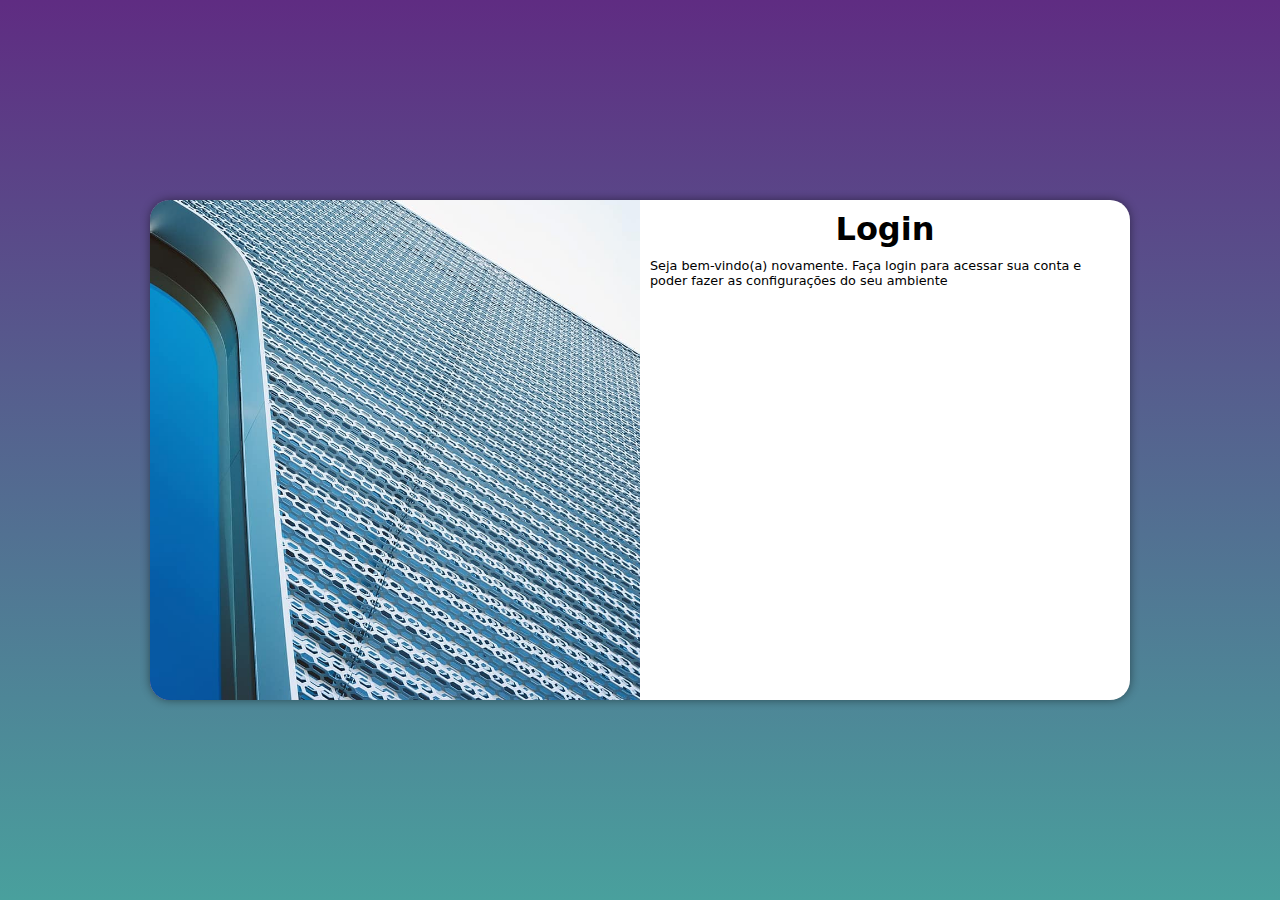
<file: index.html>
<!DOCTYPE html>
<html lang="pt-br">
<head>
    <meta charset="UTF-8">
    <meta name="viewport" content="width=device-width, initial-scale=1.0">
    <title>Login</title>
    <link rel="stylesheet" href="estilos/style.css">
    <link rel="stylesheet" href="estilos/media-query.css">
</head>
<body>
    <main>
        <section id="login">
            <div id="imagem">
                <!-- Aqui vai a imagem na CSS -->
            </div>
            <div id="formulario">
                <h1>Login</h1>
                <p>Seja bem-vindo(a) novamente. Faça login para acessar sua conta e poder fazer as configurações do seu ambiente</p>
                <form action="login.php" method="post">

                </form>
            </div>
        </section>
    </main>
</body>
</html>
</file>
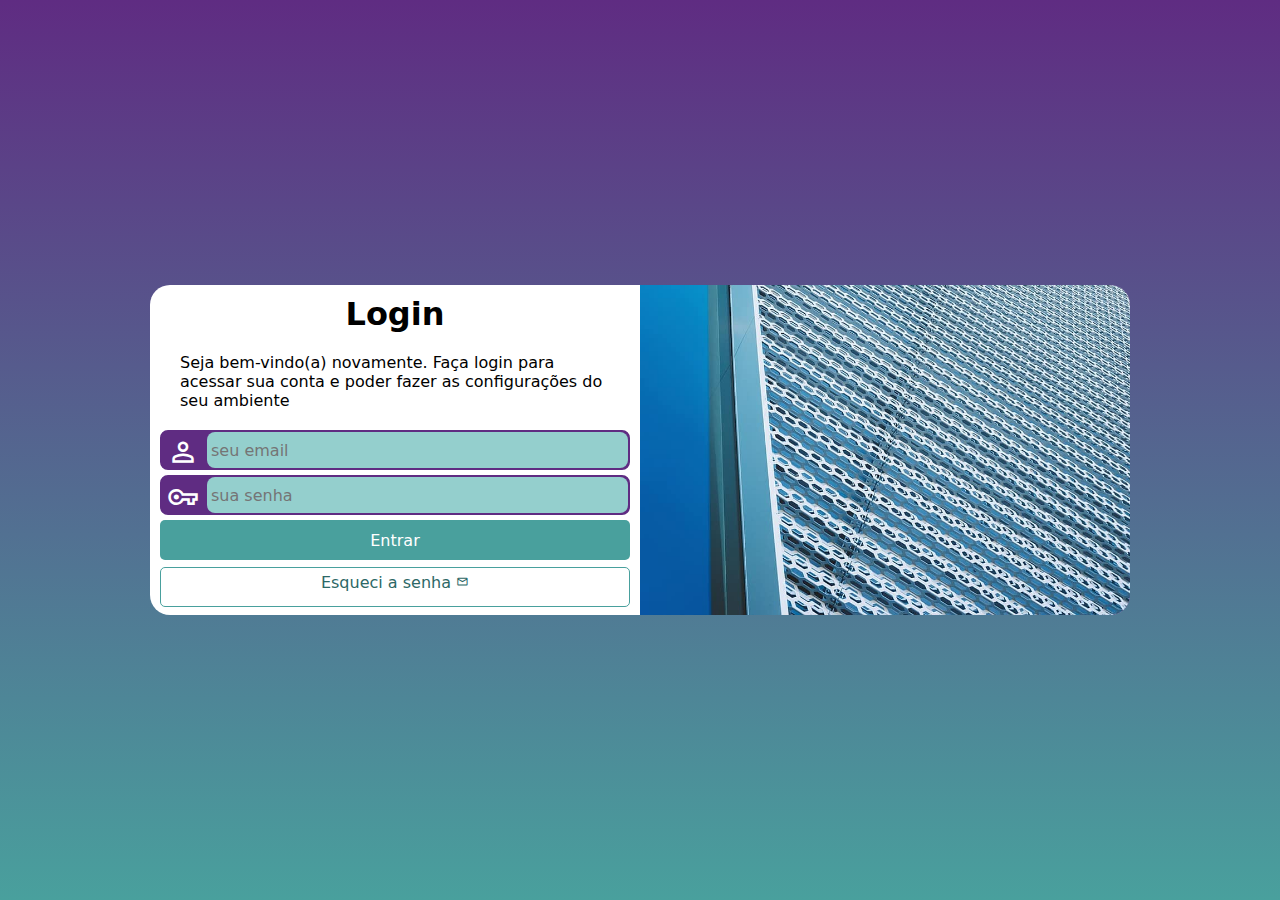
<file: projeto 2/login.html>
<!DOCTYPE html>
<html lang="pt-br">

<head>
    <meta charset="UTF-8">
    <meta name="viewport" content="width=device-width, initial-scale=1.0">
    <title>Login</title>
    <link href="https://fonts.googleapis.com/css2?family=Material+Symbols+Outlined" rel="stylesheet" />
    <link rel="stylesheet" href="estilos2/style.css">
    <link rel="stylesheet" href="estilos2/mediaquery.css">
</head>

<body>
    <main>
        <section id="login">
            <div id="imagem">
                <!-- Aqui vai a imagem em CSS -->
            </div>
            <div id="formulario">
                <h1>Login</h1>
                <p>Seja bem-vindo(a) novamente. Faça login para acessar sua conta e poder fazer as configurações do seu
                    ambiente</p>
                <form action="login2.php" method="post" autocomplete="on">
                    <div class="campo">
                        <span class="material-symbols-outlined">person</span>
                        <input type="email" name="login" id="ilogin" placeholder="seu email" autocomplete="email" required maxlength="30">
                        <label for="ilogin">Login</label>
                    </div>
                    <div class="campo">
                        <span class="material-symbols-outlined">vpn_key</span>
                        <input type="password" name="senha" id="isenha" placeholder="sua senha"
                        autocomplete="current-password" required minlength="8px" maxlength="20px">
                        <label for="isenha">Senha</label>
                    </div>
                    <input type="submit" value="Entrar">
                    <a href="esqueci.html" class="botao">
                        Esqueci a senha
                        <span class="material-symbols-outlined">mail</span>
                    </a>
                </form>
            </div>
        </section>
    </main>
</body>

</html>
</file>
<file: estilos/style.css>
@charset "UTF-8";

/* 
    Paleta de cores
    Verde: #49a09d
    Lilás: #5f2c82
*/

* {
    font-family: system-ui, -apple-system, BlinkMacSystemFont, 'Segoe UI', Roboto, Oxygen, Ubuntu, Cantarell, 'Open Sans', 'Helvetica Neue', sans-serif;
    padding: 0px;
    margin: 0px;
    box-sizing: border-box;
}

body, html {
    background-color: #5f2c82;
    height: 100vh;
    width: 100vw;
}

main {
    display: flex;
    flex-flow: row nowrap;
    justify-content: center;
    align-items: center;

    position: relative;
    height: 100vh;
    width: 100vw;
}

section#login {
    overflow: hidden;
    background-color: white;
    width: 250px;
    height: 500px;
    border-radius: 20px;
    box-shadow: 0px 0px 10px rgba(0, 0, 0, 0.450);

    transition: width .3s, height .3s;
    transition-timing-function: ease;
}

section#login > div#imagem {
    display: block;
    background: #5f2c82 url(../imagens/metal.jpg) no-repeat;
    background-size: cover;
    background-position: left bottom;
    height: 200px;
}

section#login > div#formulario {
    display: block;
    padding: 10px;
}

div#formulario > h1 {
    text-align: center;
    margin-bottom: 10px;
}

div#formulario > p {
    font-size: 0.8em;
}

form > div.campo {
    background-color: #5f2c82;
    border: 2px solid #5f2c82;
    display: block;
    width: 100%;
    height: 40px;
    border-radius: 8px;
    margin: 5px 0px;
}

div.campo > label {
    display: none;
}

div.campo > span {
    color: white;
    font-size: 2em;
    width: 40px;
    padding: 5px;
    height: 100%;
    line-height: 30px;
    text-align: center;
}

div.campo > input {
    background-color: #94cfcd;
    font-size: 1em;
    width: calc(100% - 45px);
    height: 100%;
    float: right;
    border: 0px;
    border-radius: 8px;
    padding: 4px;
}

div.campo > input:focus-within {
    background-color: white;
    border: none;
}

form > input[type=submit] {
    display: block;
    font-size: 1em;
    width: 100%;
    height: 40px;
    background-color: #49a09d;
    color: white;
    border: none;
    border-radius: 5px;
    cursor: pointer;
}

form > input[type=submit]:hover {
    background-color: #2d6866;
}

form > a.botao {
    display: block;
    text-align: center;
    font-size: 1em;
    width: 100%;
    height: 40px;
    padding-top: 5px;
    margin-top: 7px;
    background-color: white;
    color: #2d6866;
    border: 1px solid #49a09d;
    border-radius: 5px;
    text-decoration: none;
}

form > a.botao:hover {
    background-color: #6cd3cf;
}

form > a.botao > span {
    font-size: 0.8em;
}
</file>
<file: estilos/media-query.css>
@charset "UTF-8";

/* Typical Device breakpoints (2024)
------------------------------------
pequenas telas: até 640px
celulares: de 640 até 768px
tablets: de 768 até 1024px
desktops: de 1024 até 1280px
grandes desktops: acima de 1280px
*/

@media screen and (min-width: 768px) and (max-width:1024px) {
    body {
        background-image: linear-gradient(to top, #49a09d, #5f2c82);
    }

    section#login {
        width: 90vw;
    }

    section#login > div#imagem {
        float: left;
        width: 30%;
        height: 100%;
    }

    section#login > div#formulario {
        float: right;
        width: 70%
        ;
    }
}

@media screen and (min-width:1024px) {
    body {
        background-image: linear-gradient(to top, #49a09d, #5f2c82);
    }

    section#login {
        width: 980px;
    }

    section#login > div#imagem {
        float: left;
        width: 50%;
        height: 100%;
    }

    section#login > div#formulario {
        float: right;
        width: 50%;
    }
}
</file>
<file: projeto 2/estilos2/style.css>
@charset "UTF-8";

/* 
    Paleta de cores
    Verde: #49a09d
    Lilás: #5f2c82
*/

* {
    font-family: system-ui, -apple-system, BlinkMacSystemFont, 'Segoe UI', Roboto, Oxygen, Ubuntu, Cantarell, 'Open Sans', 'Helvetica Neue', sans-serif;
    padding: 0px;
    margin: 0px;
    box-sizing: border-box;
}

body, html {
    background-color: #5f2c82;
    height: 100vh;
    width: 100vw;
}

main {
    position: relative;
    height: 100vh;
    width: 100vw;
}

section#login {
    position: absolute;
    top: 50%;
    left: 50%;

    overflow: hidden;

    background-color: white;
    width: 250px;
    height: 500px;
    border-radius: 20px;
    box-shadow: 0px 0px 10px solid rgba(0, 0, 0, 0.452);

    transform: translate(-50%, -50%);
    transition: width .3s, height .3s;
    transition-timing-function: ease;
}

section#login > div#imagem {
    display: block;
    background: #5f2c82 url(../imagens2/metal.jpg) no-repeat;
    background-size: cover;
    background-position: left bottom;
    height: 200px;
}

section#login > div#formulario {
    display: block;
    padding: 10px;
}

div#formulario > h1 {
    text-align: center;
    margin-bottom: 10px;
}

div#formulario > p {
    font-size: 0.8em;
}

form > div.campo {
    background-color: #5f2c82;
    border: 2px solid #5f2c82;
    display: block;
    width: 100%;
    height: 40px;
    border-radius: 8px;
    margin: 5px 0px;
}

div.campo > label {
    display: none;
}

div.campo > span {
    color: white;
    font-size: 2em;
    width: 40px;
    padding: 5px;
    height: 100%;
    line-height: 30px;
    text-align: center;
}

div.campo > input {
    background-color: #94cfcd;
    font-size: 1em;
    width: calc(100% - 45px);
    height: 100%;
    float: right;
    border: 0px;
    border-radius: 8px;
    padding: 4px;
}

div.campo > input:focus-within {
    background-color: white;
    border: none;
}

form > input[type=submit] {
    display: block;
    font-size: 1em;
    width: 100%;
    height: 40px;
    background-color: #49a09d;
    color: white;
    border: none;
    border-radius: 5px;
    cursor: pointer;
}

form > input[type=submit]:hover {
    background-color: #2d6866;
}

form > a.botao {
    display: block;
    text-align: center;
    font-size: 1em;
    width: 100%;
    height: 40px;
    padding-top: 5px;
    margin-top: 7px;
    background-color: white;
    color: #2d6866;
    border: 1px solid #49a09d;
    border-radius: 5px;
    text-decoration: none;
}

form > a.botao:hover {
    background-color: #6cd3cf;
}

form > a.botao > span {
    font-size: 0.8em;
}
</file>
<file: projeto 2/estilos2/mediaquery.css>
@charset "UTF-8";

/* Typical Device breakpoints (2024)
------------------------------------
pequenas telas: até 640px
celulares: de 640 até 768px
tablets: de 768 até 1024px
desktops: de 1024 até 1280px
grandes desktops: acima de 1280px
*/

@media screen and (min-width: 768px) and (max-width:1024px) {
    body {
        background-image: linear-gradient(to top, #49a09d, #5f2c82);
    }

    section#login {
        width: 90vw;
        height: 280px;
    }

    section#login > div#imagem {
        float: left;
        width: 30%;
        height: 100%;
    }

    section#login > div#formulario {
        float: right;
        width: 70%;
    }
}

@media screen and (min-width: 1024px) {
    body {
        background-image: linear-gradient(to top, #49a09d, #5f2c82);
    }

    section#login {
        width: 980px;
        height: 330px;
    }

    section#login > div#imagem {
        float: right;
        width: 50%;
        height: 100%;
    }

    section#login > div#formulario {
        float: left;
        width: 50%;
    }

    div#formulario > h1 {
       font-size: 2em;
    }

    div#formulario > p {
        font-size: 1em;
        margin: 20px;
    }
}
</file>
